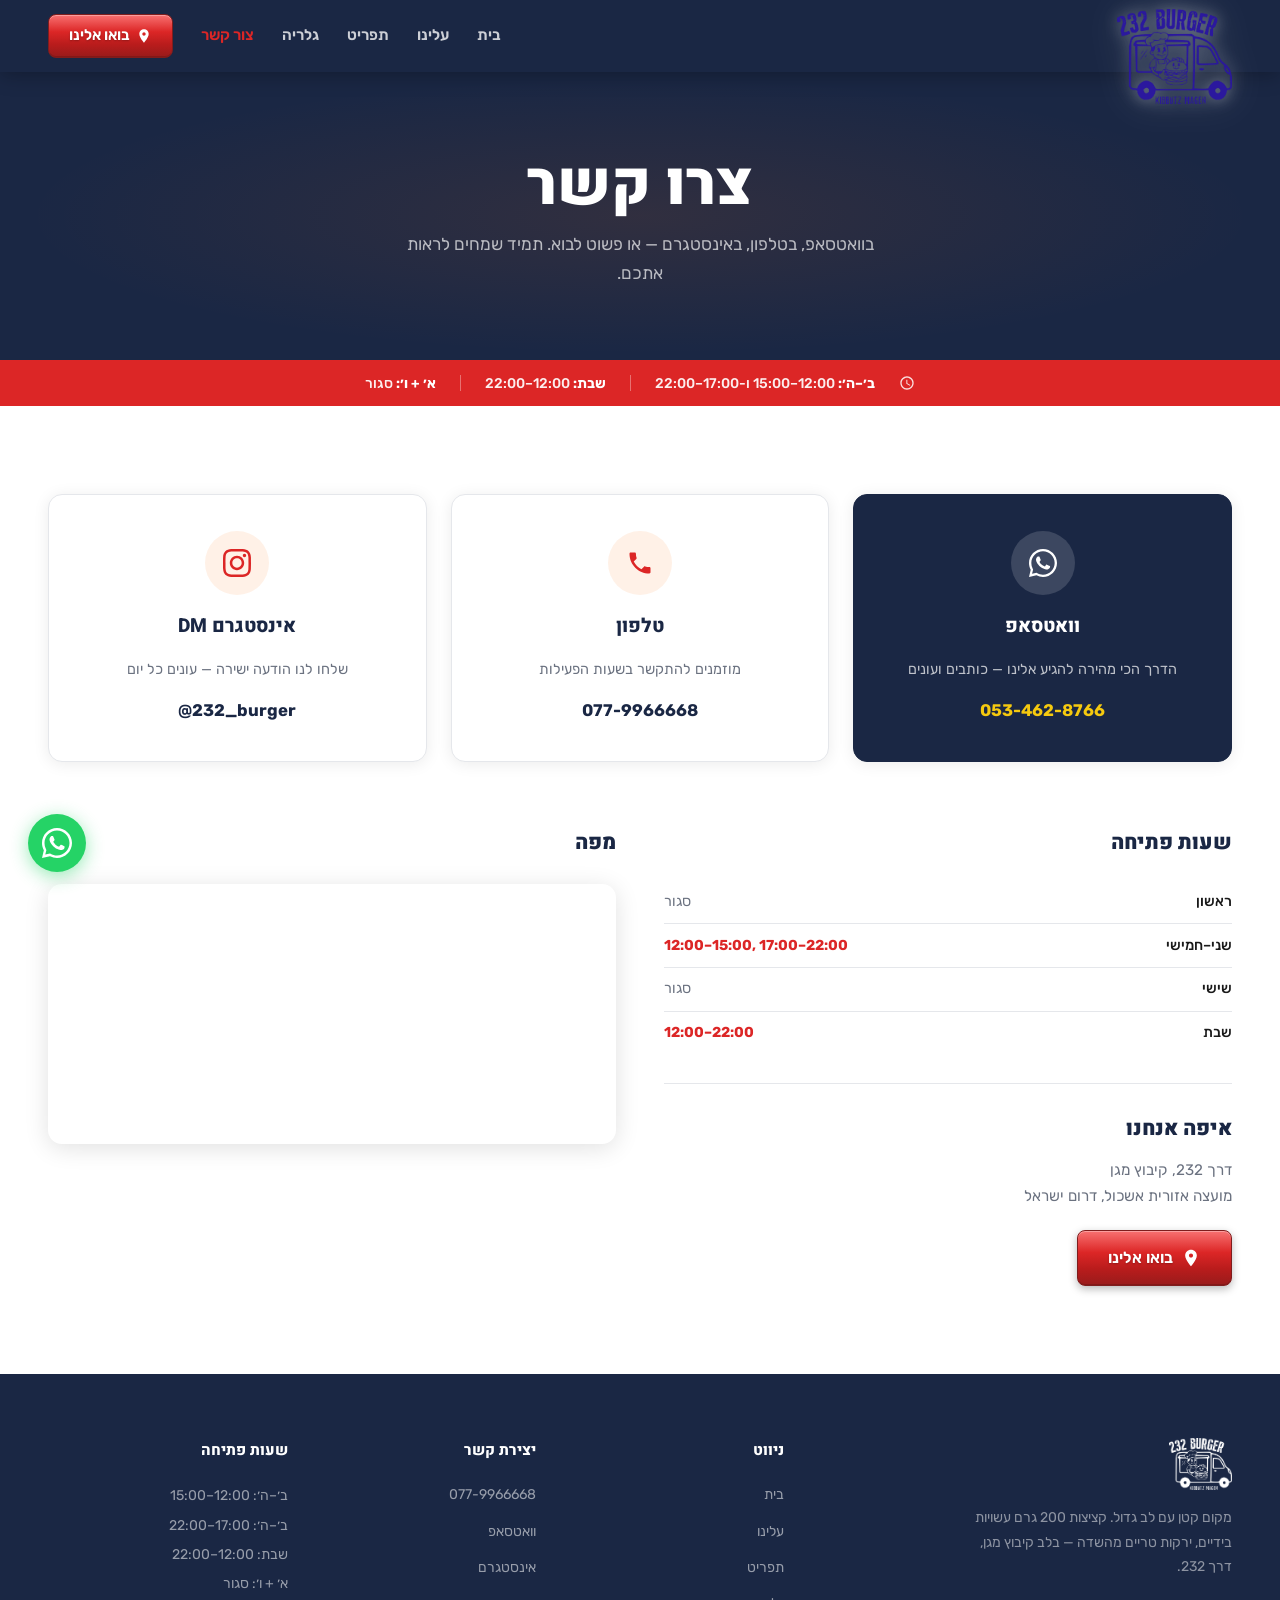
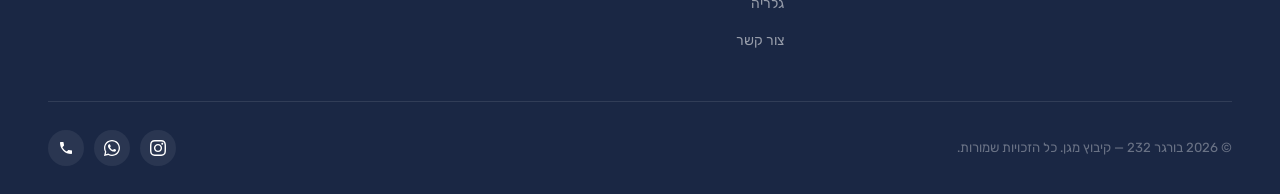
<file: contact.html>
<!DOCTYPE html>
<html lang="he" dir="rtl">
<head>
  <meta charset="UTF-8">
  <meta name="viewport" content="width=device-width, initial-scale=1.0">
  <title>צור קשר | בורגר 232 קיבוץ מגן</title>
  <meta name="description" content="צרו קשר עם בורגר 232 בקיבוץ מגן. פנו בוואטסאפ, טלפון או אינסטגרם. שעות פתיחה: ב׳–ה׳ 12:00–22:00, שבת 12:00–22:00. מפה וניווט לקיבוץ מגן, דרום ישראל.">
  <link rel="canonical" href="https://burger232.co.il/contact.html">
  <meta property="og:type" content="website">
  <meta property="og:title" content="צור קשר | בורגר 232 קיבוץ מגן">
  <meta property="og:description" content="צרו קשר עם בורגר 232 — וואטסאפ, טלפון, אינסטגרם. שעות פתיחה ומפה לקיבוץ מגן.">
  <meta property="og:image" content="https://burger232.co.il/assets/og-image.jpg">
  <meta property="og:url" content="https://burger232.co.il/contact.html">
  <meta property="og:locale" content="he_IL">
  <meta property="og:site_name" content="בורגר 232">
  <meta name="twitter:card" content="summary_large_image">
  <meta name="twitter:title" content="צור קשר | בורגר 232 קיבוץ מגן">
  <meta name="twitter:description" content="וואטסאפ, טלפון, אינסטגרם. שעות פתיחה ומפה לקיבוץ מגן.">
  <meta name="twitter:image" content="https://burger232.co.il/assets/og-image.jpg">
  <link rel="icon" href="assets/favicon.ico">
  <link rel="stylesheet" href="style.css">
  <style>
    .contact-cards {
      display: grid;
      grid-template-columns: repeat(3, 1fr);
      gap: 1.5rem;
      margin-bottom: 4rem;
    }
    .contact-card {
      border-radius: var(--radius);
      padding: 2.25rem 1.75rem;
      text-align: center;
      border: 1px solid var(--color-border);
      background: var(--color-bg);
      box-shadow: var(--shadow);
      display: flex;
      flex-direction: column;
      align-items: center;
      gap: 1rem;
      transition: transform var(--transition), box-shadow var(--transition);
      text-decoration: none;
      color: var(--color-text);
    }
    .contact-card:hover {
      transform: translateY(-5px);
      box-shadow: var(--shadow-lg);
    }
    .contact-card.primary {
      background: var(--color-primary);
      border-color: var(--color-primary);
      color: #fff;
    }
    .contact-card-icon {
      width: 64px;
      height: 64px;
      border-radius: 50%;
      display: flex;
      align-items: center;
      justify-content: center;
    }
    .contact-card.primary .contact-card-icon { background: rgba(255,255,255,0.15); }
    .contact-card:not(.primary) .contact-card-icon { background: rgba(249,115,22,0.10); }
    .contact-card-icon svg { width: 28px; height: 28px; }
    .contact-card.primary .contact-card-icon svg { fill: #fff; }
    .contact-card:not(.primary) .contact-card-icon svg { fill: var(--color-accent-1); }
    .contact-card h3 {
      font-family: var(--font-display);
      font-weight: 800;
      font-size: 1.2rem;
    }
    .contact-card.primary h3 { color: #fff; }
    .contact-card:not(.primary) h3 { color: var(--color-primary); }
    .contact-card p {
      font-size: 0.9rem;
      line-height: 1.55;
    }
    .contact-card.primary p { color: rgba(255,255,255,0.72); }
    .contact-card:not(.primary) p { color: var(--color-text-muted); }
    .contact-card-value {
      font-weight: 700;
      font-size: 1.05rem;
      direction: ltr;
      unicode-bidi: isolate;
    }
    .contact-card.primary .contact-card-value { color: var(--color-accent-2); }
    .contact-card:not(.primary) .contact-card-value { color: var(--color-primary); }
    .contact-two-col {
      display: grid;
      grid-template-columns: 1fr 1fr;
      gap: 3rem;
      align-items: start;
    }
    .hours-table { width: 100%; }
    .hours-table h3 {
      font-family: var(--font-display);
      font-weight: 900;
      font-size: 1.3rem;
      color: var(--color-primary);
      margin-bottom: 1.25rem;
    }
    .hours-row {
      display: flex;
      justify-content: space-between;
      align-items: center;
      padding: 0.6rem 0;
      border-bottom: 1px solid var(--color-border);
      font-size: 0.9rem;
    }
    .hours-row:last-child { border-bottom: none; }
    .hours-day { font-weight: 500; color: var(--color-text); }
    .hours-time { font-weight: 700; color: var(--color-accent-1); direction: ltr; unicode-bidi: isolate; }
    .hours-closed { color: var(--color-text-muted); }
    .address-block {
      margin-top: 1.75rem;
      padding-top: 1.75rem;
      border-top: 1px solid var(--color-border);
    }
    .address-block h3 {
      font-family: var(--font-display);
      font-weight: 900;
      font-size: 1.3rem;
      color: var(--color-primary);
      margin-bottom: 0.75rem;
    }
    .address-block p {
      font-size: 0.95rem;
      color: var(--color-text-muted);
      line-height: 1.7;
      margin-bottom: 1.25rem;
    }
    .map-col {}
    .map-col h3 {
      font-family: var(--font-display);
      font-weight: 900;
      font-size: 1.3rem;
      color: var(--color-primary);
      margin-bottom: 1.25rem;
    }
    @media (max-width: 767px) {
      .contact-cards { grid-template-columns: 1fr; }
      .contact-two-col { grid-template-columns: 1fr; }
    }
    @media (min-width: 768px) and (max-width: 1024px) {
      .contact-cards { grid-template-columns: 1fr; gap: 1rem; }
      .contact-two-col { grid-template-columns: 1fr; }
    }
  </style>
</head>
<body>

  <header class="site-header">
    <a href="index.html" class="header-logo">
      <img src="assets/logo.png" alt="בורגר 232 לוגו">
    </a>
    <nav class="site-nav" aria-label="ניווט ראשי">
      <a href="index.html">בית</a>
      <a href="about.html">עלינו</a>
      <a href="services.html">תפריט</a>
      <a href="portfolio.html">גלריה</a>
      <a href="contact.html" class="active">צור קשר</a>
      <a href="https://maps.google.com/?cid=9862376142405320555" class="nav-cta" target="_blank" rel="noopener"><svg width="16" height="16" viewBox="0 0 24 24" fill="currentColor" aria-hidden="true"><path d="M12 2C8.13 2 5 5.13 5 9c0 5.25 7 13 7 13s7-7.75 7-13c0-3.87-3.13-7-7-7zm0 9.5c-1.38 0-2.5-1.12-2.5-2.5s1.12-2.5 2.5-2.5 2.5 1.12 2.5 2.5-1.12 2.5-2.5 2.5z"/></svg> בואו אלינו</a>
    </nav>
    <button class="hamburger" aria-label="פתח תפריט" aria-expanded="false">
      <span></span><span></span><span></span>
    </button>
  </header>

  <nav class="mobile-nav" aria-label="ניווט נייד">
    <a href="index.html">בית</a>
    <a href="about.html">עלינו</a>
    <a href="services.html">תפריט</a>
    <a href="portfolio.html">גלריה</a>
    <a href="contact.html">צור קשר</a>
    <a href="https://maps.google.com/?cid=9862376142405320555" class="nav-cta" target="_blank" rel="noopener">בואו אלינו</a>
  </nav>

  <main>

    <section class="page-hero">
      <div class="page-hero-content">
        <h1>צרו קשר</h1>
        <p>בוואטסאפ, בטלפון, באינסטגרם — או פשוט לבוא. תמיד שמחים לראות אתכם.</p>
      </div>
    </section>

    <div class="hours-strip" role="complementary" aria-label="שעות פתיחה">
      <svg width="16" height="16" viewBox="0 0 24 24" fill="rgba(255,255,255,0.85)" aria-hidden="true"><path d="M12 2C6.48 2 2 6.48 2 12s4.48 10 10 10 10-4.48 10-10S17.52 2 12 2zm0 18c-4.41 0-8-3.59-8-8s3.59-8 8-8 8 3.59 8 8-3.59 8-8 8zm.5-13H11v6l5.25 3.15.75-1.23-4.5-2.67V7z"/></svg>
      <p><strong>ב׳–ה׳:</strong> 12:00–15:00 ו-17:00–22:00</p>
      <div class="hours-divider" aria-hidden="true"></div>
      <p><strong>שבת:</strong> 12:00–22:00</p>
      <div class="hours-divider" aria-hidden="true"></div>
      <p><strong>א׳ + ו׳:</strong> סגור</p>
    </div>

    <section class="section">
      <div class="container">

        <div class="contact-cards">

          <a href="https://wa.me/972534628766" class="contact-card primary" target="_blank" rel="noopener">
            <div class="contact-card-icon">
              <svg viewBox="0 0 24 24" aria-hidden="true"><path d="M17.472 14.382c-.297-.149-1.758-.867-2.03-.967-.273-.099-.471-.148-.67.15-.197.297-.767.966-.94 1.164-.173.199-.347.223-.644.075-.297-.15-1.255-.463-2.39-1.475-.883-.788-1.48-1.761-1.653-2.059-.173-.297-.018-.458.13-.606.134-.133.298-.347.446-.52.149-.174.198-.298.298-.497.099-.198.05-.371-.025-.52-.075-.149-.669-1.612-.916-2.207-.242-.579-.487-.5-.669-.51-.173-.008-.371-.01-.57-.01-.198 0-.52.074-.792.372-.272.297-1.04 1.016-1.04 2.479 0 1.462 1.065 2.875 1.213 3.074.149.198 2.096 3.2 5.077 4.487.709.306 1.262.489 1.694.625.712.227 1.36.195 1.871.118.571-.085 1.758-.719 2.006-1.413.248-.694.248-1.289.173-1.413-.074-.124-.272-.198-.57-.347z"/><path d="M12 0C5.373 0 0 5.373 0 12c0 2.091.535 4.06 1.472 5.778L0 24l6.396-1.448A11.94 11.94 0 0012 24c6.627 0 12-5.373 12-12S18.627 0 12 0zm0 22c-1.89 0-3.661-.513-5.185-1.407l-.371-.221-3.795.86.876-3.698-.243-.38A9.937 9.937 0 012 12C2 6.477 6.477 2 12 2s10 4.477 10 10-4.477 10-10 10z"/></svg>
            </div>
            <h3>וואטסאפ</h3>
            <p>הדרך הכי מהירה להגיע אלינו — כותבים ועונים</p>
            <span class="contact-card-value">053-462-8766</span>
          </a>

          <a href="tel:0779966668" class="contact-card">
            <div class="contact-card-icon">
              <svg viewBox="0 0 24 24" aria-hidden="true"><path d="M6.62 10.79c1.44 2.83 3.76 5.14 6.59 6.59l2.2-2.2c.27-.27.67-.36 1.02-.24 1.12.37 2.33.57 3.57.57.55 0 1 .45 1 1V20c0 .55-.45 1-1 1-9.39 0-17-7.61-17-17 0-.55.45-1 1-1h3.5c.55 0 1 .45 1 1 0 1.25.2 2.45.57 3.57.11.35.03.74-.25 1.02l-2.2 2.2z"/></svg>
            </div>
            <h3>טלפון</h3>
            <p>מוזמנים להתקשר בשעות הפעילות</p>
            <span class="contact-card-value">077-9966668</span>
          </a>

          <a href="https://www.instagram.com/232_burger/" class="contact-card" target="_blank" rel="noopener">
            <div class="contact-card-icon">
              <svg viewBox="0 0 24 24" aria-hidden="true"><path d="M12 2.163c3.204 0 3.584.012 4.85.07 3.252.148 4.771 1.691 4.919 4.919.058 1.265.069 1.645.069 4.849 0 3.205-.012 3.584-.069 4.849-.149 3.225-1.664 4.771-4.919 4.919-1.266.058-1.644.07-4.85.07-3.204 0-3.584-.012-4.849-.07-3.26-.149-4.771-1.699-4.919-4.92-.058-1.265-.07-1.644-.07-4.849 0-3.204.013-3.583.07-4.849.149-3.227 1.664-4.771 4.919-4.919 1.266-.057 1.645-.069 4.849-.069zm0-2.163c-3.259 0-3.667.014-4.947.072-4.358.2-6.78 2.618-6.98 6.98-.059 1.281-.073 1.689-.073 4.948 0 3.259.014 3.668.072 4.948.2 4.358 2.618 6.78 6.98 6.98 1.281.058 1.689.072 4.948.072 3.259 0 3.668-.014 4.948-.072 4.354-.2 6.782-2.618 6.979-6.98.059-1.28.073-1.689.073-4.948 0-3.259-.014-3.667-.072-4.947-.196-4.354-2.617-6.78-6.979-6.98-1.281-.059-1.69-.073-4.949-.073zm0 5.838c-3.403 0-6.162 2.759-6.162 6.162s2.759 6.163 6.162 6.163 6.162-2.759 6.162-6.163c0-3.403-2.759-6.162-6.162-6.162zm0 10.162c-2.209 0-4-1.79-4-4 0-2.209 1.791-4 4-4s4 1.791 4 4c0 2.21-1.791 4-4 4zm6.406-11.845c-.796 0-1.441.645-1.441 1.44s.645 1.44 1.441 1.44c.795 0 1.439-.645 1.439-1.44s-.644-1.44-1.439-1.44z"/></svg>
            </div>
            <h3>אינסטגרם DM</h3>
            <p>שלחו לנו הודעה ישירה — עונים כל יום</p>
            <span class="contact-card-value">@232_burger</span>
          </a>

        </div>

        <div class="contact-two-col">

          <div>
            <div class="hours-table">
              <h3>שעות פתיחה</h3>
              <div class="hours-row">
                <span class="hours-day">ראשון</span>
                <span class="hours-closed">סגור</span>
              </div>
              <div class="hours-row">
                <span class="hours-day">שני–חמישי</span>
                <span class="hours-time">12:00–15:00, 17:00–22:00</span>
              </div>
              <div class="hours-row">
                <span class="hours-day">שישי</span>
                <span class="hours-closed">סגור</span>
              </div>
              <div class="hours-row">
                <span class="hours-day">שבת</span>
                <span class="hours-time">12:00–22:00</span>
              </div>
            </div>

            <div class="address-block">
              <h3>איפה אנחנו</h3>
              <p>דרך 232, קיבוץ מגן<br>מועצה אזורית אשכול, דרום ישראל</p>
              <a href="https://maps.google.com/?cid=9862376142405320555" class="btn btn-primary" target="_blank" rel="noopener">
                <svg width="20" height="20" viewBox="0 0 24 24" fill="currentColor" aria-hidden="true"><path d="M12 2C8.13 2 5 5.13 5 9c0 5.25 7 13 7 13s7-7.75 7-13c0-3.87-3.13-7-7-7zm0 9.5c-1.38 0-2.5-1.12-2.5-2.5s1.12-2.5 2.5-2.5 2.5 1.12 2.5 2.5-1.12 2.5-2.5 2.5z"/></svg>
                בואו אלינו
              </a>
            </div>
          </div>

          <div class="map-col">
            <h3>מפה</h3>
            <div class="map-wrap">
              <iframe
                src="https://www.google.com/maps/embed?pb=!1m18!1m12!1m3!1d3385.455!2d34.42637!3d31.30116!2m3!1f0!2f0!3f0!3m2!1i1024!2i768!4f13.1!3m3!1m2!1s0x14fd89512a3a0ca9%3A0x88de32d9315b3f6b!2sBurger%20232!5e0!3m2!1siw!2sil!4v1680000000000!5m2!1siw!2sil"
                title="מפת מיקום בורגר 232, קיבוץ מגן"
                loading="lazy"
                allowfullscreen
                referrerpolicy="no-referrer-when-downgrade">
              </iframe>
            </div>
          </div>

        </div>

      </div>
    </section>

  </main>

  <footer class="site-footer">
    <div class="footer-grid">
      <div class="footer-brand">
        <img src="assets/logo.png" alt="בורגר 232" class="footer-brand-logo">
        <p>מקום קטן עם לב גדול. קציצות 200 גרם עשויות בידיים, ירקות טריים מהשדה — בלב קיבוץ מגן, דרך 232.</p>
      </div>
      <div class="footer-col">
        <h4>ניווט</h4>
        <ul>
          <li><a href="index.html">בית</a></li>
          <li><a href="about.html">עלינו</a></li>
          <li><a href="services.html">תפריט</a></li>
          <li><a href="portfolio.html">גלריה</a></li>
          <li><a href="contact.html">צור קשר</a></li>
        </ul>
      </div>
      <div class="footer-col">
        <h4>יצירת קשר</h4>
        <ul>
          <li><a href="tel:0779966668">077-9966668</a></li>
          <li><a href="https://wa.me/972534628766" target="_blank" rel="noopener">וואטסאפ</a></li>
          <li><a href="https://www.instagram.com/232_burger/" target="_blank" rel="noopener">אינסטגרם</a></li>
        </ul>
      </div>
      <div class="footer-col">
        <h4>שעות פתיחה</h4>
        <div class="footer-hours">
          <div>ב׳–ה׳: 12:00–15:00</div>
          <div>ב׳–ה׳: 17:00–22:00</div>
          <div>שבת: 12:00–22:00</div>
          <div>א׳ + ו׳: סגור</div>
        </div>
      </div>
    </div>
    <div class="footer-bottom">
      <p class="footer-copy">© <span id="year"></span> בורגר 232 — קיבוץ מגן. כל הזכויות שמורות.</p>
      <div class="footer-social">
        <a href="https://www.instagram.com/232_burger/" target="_blank" rel="noopener" aria-label="אינסטגרם">
          <svg viewBox="0 0 24 24" aria-hidden="true"><path d="M12 2.163c3.204 0 3.584.012 4.85.07 3.252.148 4.771 1.691 4.919 4.919.058 1.265.069 1.645.069 4.849 0 3.205-.012 3.584-.069 4.849-.149 3.225-1.664 4.771-4.919 4.919-1.266.058-1.644.07-4.85.07-3.204 0-3.584-.012-4.849-.07-3.26-.149-4.771-1.699-4.919-4.92-.058-1.265-.07-1.644-.07-4.849 0-3.204.013-3.583.07-4.849.149-3.227 1.664-4.771 4.919-4.919 1.266-.057 1.645-.069 4.849-.069zm0-2.163c-3.259 0-3.667.014-4.947.072-4.358.2-6.78 2.618-6.98 6.98-.059 1.281-.073 1.689-.073 4.948 0 3.259.014 3.668.072 4.948.2 4.358 2.618 6.78 6.98 6.98 1.281.058 1.689.072 4.948.072 3.259 0 3.668-.014 4.948-.072 4.354-.2 6.782-2.618 6.979-6.98.059-1.28.073-1.689.073-4.948 0-3.259-.014-3.667-.072-4.947-.196-4.354-2.617-6.78-6.979-6.98-1.281-.059-1.69-.073-4.949-.073zm0 5.838c-3.403 0-6.162 2.759-6.162 6.162s2.759 6.163 6.162 6.163 6.162-2.759 6.162-6.163c0-3.403-2.759-6.162-6.162-6.162zm0 10.162c-2.209 0-4-1.79-4-4 0-2.209 1.791-4 4-4s4 1.791 4 4c0 2.21-1.791 4-4 4zm6.406-11.845c-.796 0-1.441.645-1.441 1.44s.645 1.44 1.441 1.44c.795 0 1.439-.645 1.439-1.44s-.644-1.44-1.439-1.44z"/></svg>
        </a>
        <a href="https://wa.me/972534628766" target="_blank" rel="noopener" aria-label="וואטסאפ">
          <svg viewBox="0 0 24 24" aria-hidden="true"><path d="M17.472 14.382c-.297-.149-1.758-.867-2.03-.967-.273-.099-.471-.148-.67.15-.197.297-.767.966-.94 1.164-.173.199-.347.223-.644.075-.297-.15-1.255-.463-2.39-1.475-.883-.788-1.48-1.761-1.653-2.059-.173-.297-.018-.458.13-.606.134-.133.298-.347.446-.52.149-.174.198-.298.298-.497.099-.198.05-.371-.025-.52-.075-.149-.669-1.612-.916-2.207-.242-.579-.487-.5-.669-.51-.173-.008-.371-.01-.57-.01-.198 0-.52.074-.792.372-.272.297-1.04 1.016-1.04 2.479 0 1.462 1.065 2.875 1.213 3.074.149.198 2.096 3.2 5.077 4.487.709.306 1.262.489 1.694.625.712.227 1.36.195 1.871.118.571-.085 1.758-.719 2.006-1.413.248-.694.248-1.289.173-1.413-.074-.124-.272-.198-.57-.347z"/><path d="M12 0C5.373 0 0 5.373 0 12c0 2.091.535 4.06 1.472 5.778L0 24l6.396-1.448A11.94 11.94 0 0012 24c6.627 0 12-5.373 12-12S18.627 0 12 0zm0 22c-1.89 0-3.661-.513-5.185-1.407l-.371-.221-3.795.86.876-3.698-.243-.38A9.937 9.937 0 012 12C2 6.477 6.477 2 12 2s10 4.477 10 10-4.477 10-10 10z"/></svg>
        </a>
        <a href="tel:0779966668" aria-label="התקשר">
          <svg viewBox="0 0 24 24" aria-hidden="true"><path d="M6.62 10.79c1.44 2.83 3.76 5.14 6.59 6.59l2.2-2.2c.27-.27.67-.36 1.02-.24 1.12.37 2.33.57 3.57.57.55 0 1 .45 1 1V20c0 .55-.45 1-1 1-9.39 0-17-7.61-17-17 0-.55.45-1 1-1h3.5c.55 0 1 .45 1 1 0 1.25.2 2.45.57 3.57.11.35.03.74-.25 1.02l-2.2 2.2z"/></svg>
        </a>
      </div>
    </div>
  </footer>

  <a href="https://wa.me/972534628766" class="wa-float" target="_blank" rel="noopener" aria-label="שלח הודעה בוואטסאפ">
    <svg viewBox="0 0 24 24" aria-hidden="true"><path d="M17.472 14.382c-.297-.149-1.758-.867-2.03-.967-.273-.099-.471-.148-.67.15-.197.297-.767.966-.94 1.164-.173.199-.347.223-.644.075-.297-.15-1.255-.463-2.39-1.475-.883-.788-1.48-1.761-1.653-2.059-.173-.297-.018-.458.13-.606.134-.133.298-.347.446-.52.149-.174.198-.298.298-.497.099-.198.05-.371-.025-.52-.075-.149-.669-1.612-.916-2.207-.242-.579-.487-.5-.669-.51-.173-.008-.371-.01-.57-.01-.198 0-.52.074-.792.372-.272.297-1.04 1.016-1.04 2.479 0 1.462 1.065 2.875 1.213 3.074.149.198 2.096 3.2 5.077 4.487.709.306 1.262.489 1.694.625.712.227 1.36.195 1.871.118.571-.085 1.758-.719 2.006-1.413.248-.694.248-1.289.173-1.413-.074-.124-.272-.198-.57-.347z"/><path d="M12 0C5.373 0 0 5.373 0 12c0 2.091.535 4.06 1.472 5.778L0 24l6.396-1.448A11.94 11.94 0 0012 24c6.627 0 12-5.373 12-12S18.627 0 12 0zm0 22c-1.89 0-3.661-.513-5.185-1.407l-.371-.221-3.795.86.876-3.698-.243-.38A9.937 9.937 0 012 12C2 6.477 6.477 2 12 2s10 4.477 10 10-4.477 10-10 10z"/></svg>
  </a>

  <script>document.getElementById('year').textContent = new Date().getFullYear();</script>
  <script src="script.js"></script>
</body>
</html>
</file>
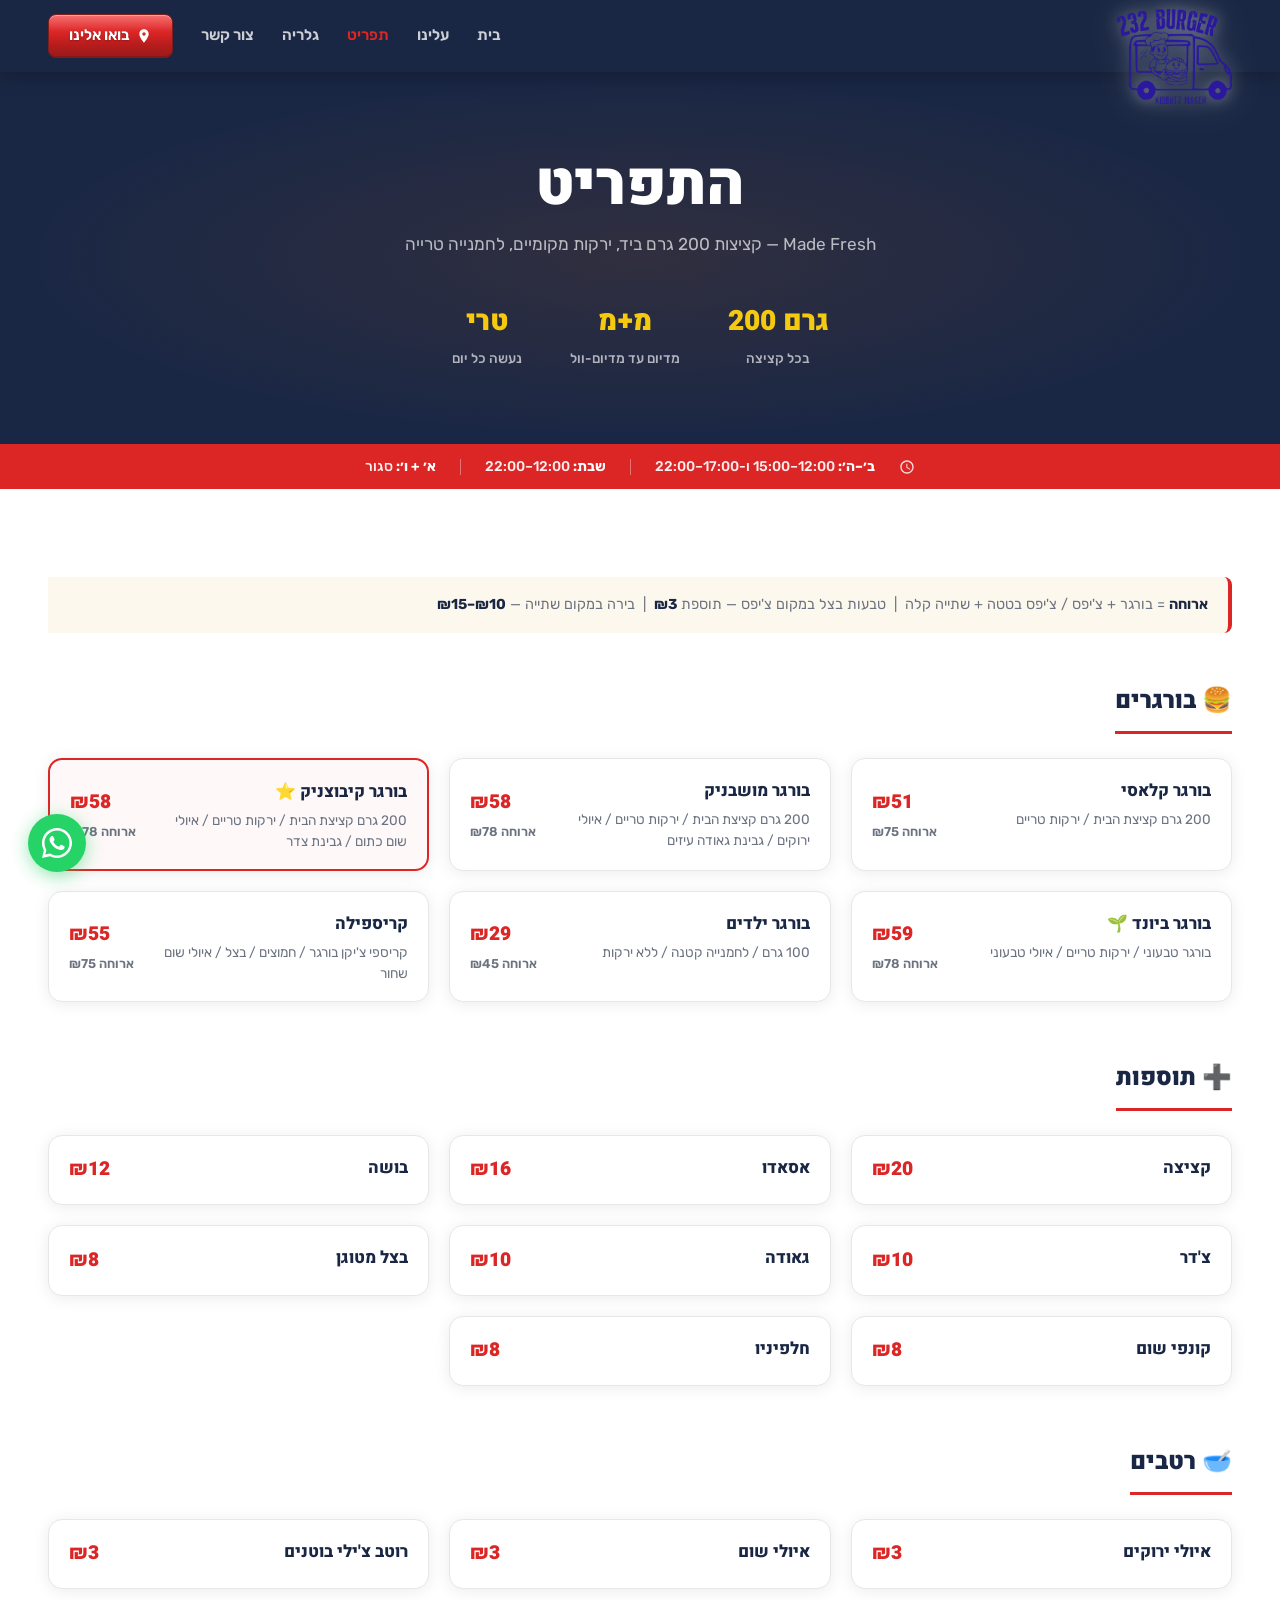
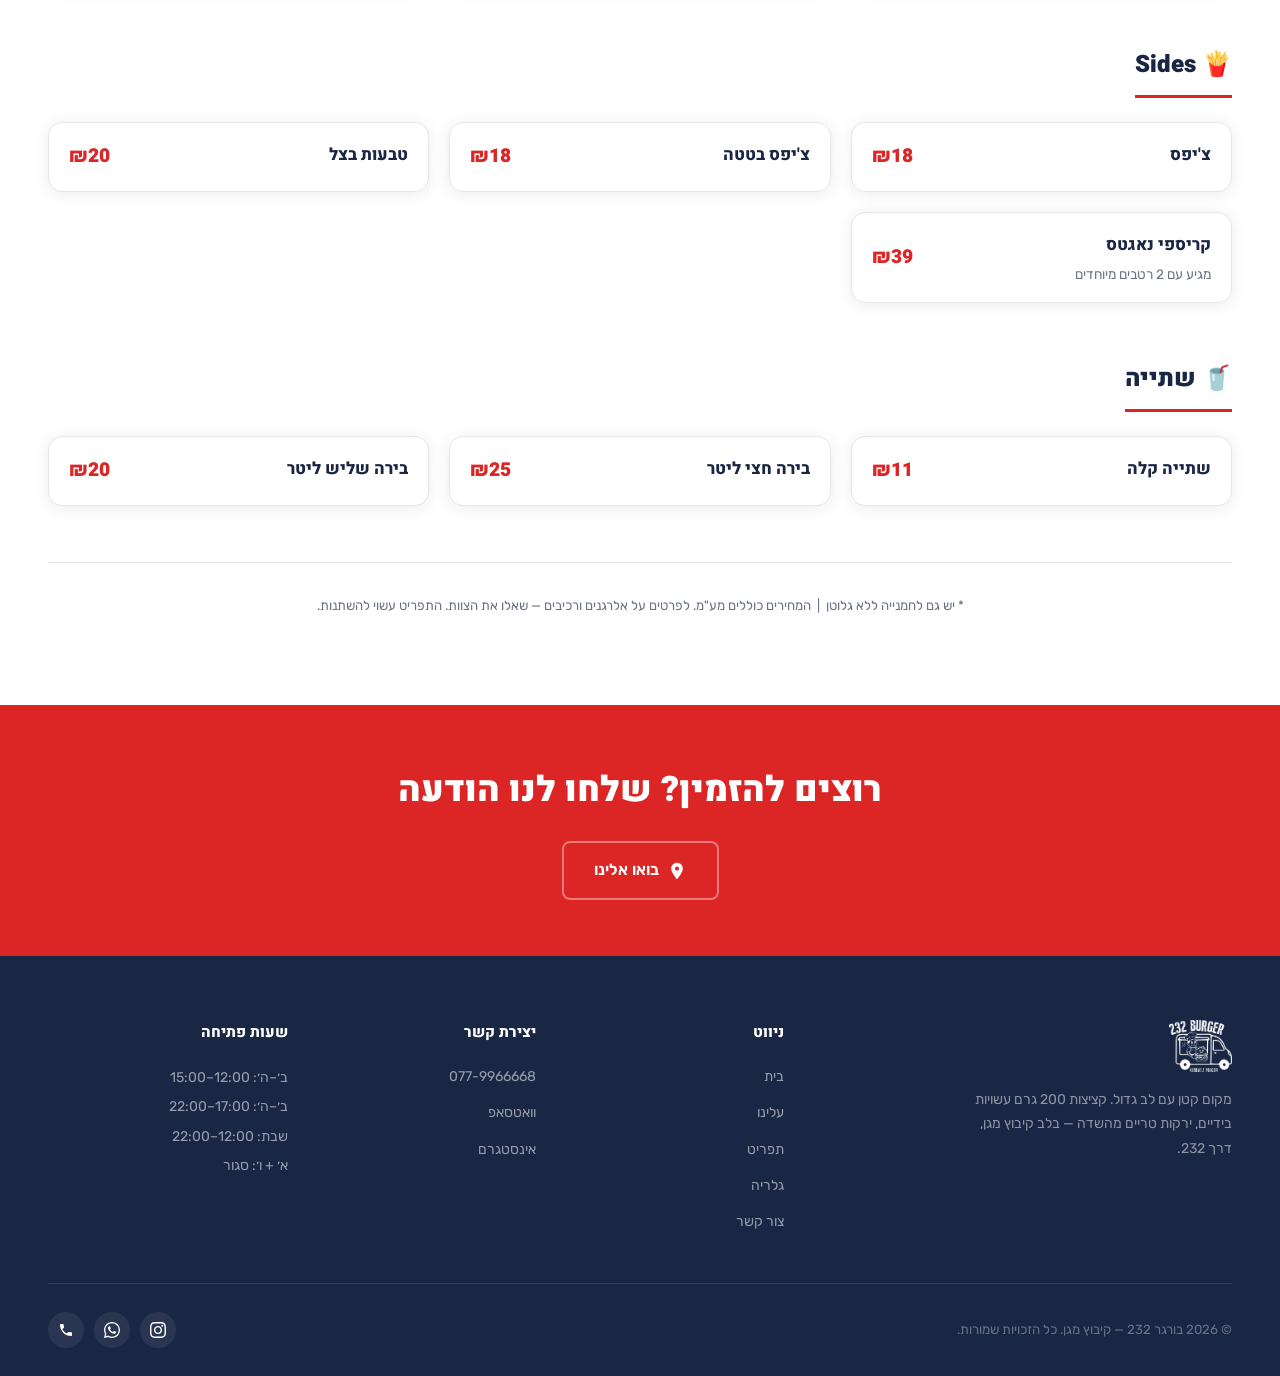
<file: services.html>
<!DOCTYPE html>
<html lang="he" dir="rtl">
<head>
  <meta charset="UTF-8">
  <meta name="viewport" content="width=device-width, initial-scale=1.0">
  <title>תפריט | בורגר 232 — בורגרים, תוספות ושתייה</title>
  <meta name="description" content="תפריט בורגר 232 בקיבוץ מגן — קציצות 200 גרם עשויות בידיים, ירקות טריים. ארוחה = בורגר + צ'יפס + שתייה. מחירים מלאים.">
  <link rel="canonical" href="https://burger232.co.il/services.html">
  <meta property="og:type" content="website">
  <meta property="og:title" content="תפריט | בורגר 232 — בורגרים, תוספות ושתייה">
  <meta property="og:description" content="תפריט בורגר 232 בקיבוץ מגן. קציצות 200 גרם טריות, ירקות מקומיים. ארוחה = בורגר + צ'יפס + שתייה.">
  <meta property="og:image" content="https://burger232.co.il/assets/og-image.jpg">
  <meta property="og:url" content="https://burger232.co.il/services.html">
  <meta property="og:locale" content="he_IL">
  <meta property="og:site_name" content="בורגר 232">
  <meta name="twitter:card" content="summary_large_image">
  <meta name="twitter:title" content="תפריט | בורגר 232">
  <meta name="twitter:description" content="קציצות 200 גרם עשויות בידיים. ארוחה = בורגר + צ'יפס + שתייה. קיבוץ מגן.">
  <meta name="twitter:image" content="https://burger232.co.il/assets/og-image.jpg">
  <link rel="icon" href="assets/favicon.ico">
  <link rel="stylesheet" href="style.css">
  <style>
    .menu-hero-stats {
      display: flex;
      justify-content: center;
      gap: 3rem;
      margin-top: 2.5rem;
      flex-wrap: wrap;
    }
    .menu-hero-stat { text-align: center; }
    .menu-hero-stat strong {
      display: block;
      font-family: var(--font-display);
      font-weight: 900;
      font-size: 1.75rem;
      color: var(--color-accent-2);
      direction: ltr;
      unicode-bidi: isolate;
    }
    .menu-hero-stat span {
      font-size: 0.85rem;
      color: rgba(255,255,255,0.65);
      font-weight: 500;
    }
    .allergen-note {
      margin-top: 3.5rem;
      padding-top: 2rem;
      border-top: 1px solid var(--color-border);
      font-size: 0.825rem;
      color: var(--color-text-muted);
      text-align: center;
    }
    .menu-signature {
      border: 2px solid var(--color-accent-1);
      background: rgba(220,38,38,0.03);
    }
    .menu-signature .menu-item-name::after {
      content: ' ⭐';
    }
    @media (max-width: 767px) {
      .menu-hero-stats { gap: 1.5rem; }
      .menu-hero-stat strong { font-size: 1.4rem; }
    }
  </style>
</head>
<body>

  <header class="site-header">
    <a href="index.html" class="header-logo">
      <img src="assets/logo.png" alt="בורגר 232 לוגו">
    </a>
    <nav class="site-nav" aria-label="ניווט ראשי">
      <a href="index.html">בית</a>
      <a href="about.html">עלינו</a>
      <a href="services.html" class="active">תפריט</a>
      <a href="portfolio.html">גלריה</a>
      <a href="contact.html">צור קשר</a>
      <a href="https://maps.google.com/?cid=9862376142405320555" class="nav-cta" target="_blank" rel="noopener"><svg width="16" height="16" viewBox="0 0 24 24" fill="currentColor" aria-hidden="true"><path d="M12 2C8.13 2 5 5.13 5 9c0 5.25 7 13 7 13s7-7.75 7-13c0-3.87-3.13-7-7-7zm0 9.5c-1.38 0-2.5-1.12-2.5-2.5s1.12-2.5 2.5-2.5 2.5 1.12 2.5 2.5-1.12 2.5-2.5 2.5z"/></svg> בואו אלינו</a>
    </nav>
    <button class="hamburger" aria-label="פתח תפריט" aria-expanded="false">
      <span></span><span></span><span></span>
    </button>
  </header>

  <nav class="mobile-nav" aria-label="ניווט נייד">
    <a href="index.html">בית</a>
    <a href="about.html">עלינו</a>
    <a href="services.html">תפריט</a>
    <a href="portfolio.html">גלריה</a>
    <a href="contact.html">צור קשר</a>
    <a href="https://maps.google.com/?cid=9862376142405320555" class="nav-cta" target="_blank" rel="noopener">בואו אלינו</a>
  </nav>

  <main>

    <section class="page-hero">
      <div class="page-hero-content">
        <h1>התפריט</h1>
        <p>Made Fresh — קציצות 200 גרם ביד, ירקות מקומיים, לחמנייה טרייה</p>
        <div class="menu-hero-stats">
          <div class="menu-hero-stat">
            <strong>200 גרם</strong>
            <span>בכל קציצה</span>
          </div>
          <div class="menu-hero-stat">
            <strong>מ+מ</strong>
            <span>מדיום עד מדיום-וול</span>
          </div>
          <div class="menu-hero-stat">
            <strong>טרי</strong>
            <span>נעשה כל יום</span>
          </div>
        </div>
      </div>
    </section>

    <div class="hours-strip" role="complementary" aria-label="שעות פתיחה">
      <svg width="16" height="16" viewBox="0 0 24 24" fill="rgba(255,255,255,0.85)" aria-hidden="true"><path d="M12 2C6.48 2 2 6.48 2 12s4.48 10 10 10 10-4.48 10-10S17.52 2 12 2zm0 18c-4.41 0-8-3.59-8-8s3.59-8 8-8 8 3.59 8 8-3.59 8-8 8zm.5-13H11v6l5.25 3.15.75-1.23-4.5-2.67V7z"/></svg>
      <p><strong>ב׳–ה׳:</strong> 12:00–15:00 ו-17:00–22:00</p>
      <div class="hours-divider" aria-hidden="true"></div>
      <p><strong>שבת:</strong> 12:00–22:00</p>
      <div class="hours-divider" aria-hidden="true"></div>
      <p><strong>א׳ + ו׳:</strong> סגור</p>
    </div>

    <section class="section">
      <div class="container">

        <div class="combo-note">
          <strong>ארוחה</strong> = בורגר + צ'יפס / צ'יפס בטטה + שתייה קלה &nbsp;|&nbsp;
          טבעות בצל במקום צ'יפס — תוספת <strong>₪3</strong> &nbsp;|&nbsp;
          בירה במקום שתייה — <strong>₪10–₪15</strong>
        </div>

        <section class="menu-category" aria-labelledby="cat-burgers">
          <h2 class="menu-cat-title" id="cat-burgers">🍔 בורגרים</h2>
          <div class="menu-items-list">

            <div class="menu-item">
              <div>
                <div class="menu-item-name">בורגר קלאסי</div>
                <div class="menu-item-desc">200 גרם קציצת הבית / ירקות טריים</div>
              </div>
              <div class="menu-item-price">
                ₪51
                <span class="price-double">ארוחה ₪75</span>
              </div>
            </div>

            <div class="menu-item">
              <div>
                <div class="menu-item-name">בורגר מושבניק</div>
                <div class="menu-item-desc">200 גרם קציצת הבית / ירקות טריים / איולי ירוקים / גבינת גאודה עיזים</div>
              </div>
              <div class="menu-item-price">
                ₪58
                <span class="price-double">ארוחה ₪78</span>
              </div>
            </div>

            <div class="menu-item menu-signature">
              <div>
                <div class="menu-item-name">בורגר קיבוצניק</div>
                <div class="menu-item-desc">200 גרם קציצת הבית / ירקות טריים / איולי שום כתום / גבינת צדר</div>
              </div>
              <div class="menu-item-price">
                ₪58
                <span class="price-double">ארוחה ₪78</span>
              </div>
            </div>

            <div class="menu-item">
              <div>
                <div class="menu-item-name">בורגר ביונד 🌱</div>
                <div class="menu-item-desc">בורגר טבעוני / ירקות טריים / איולי טבעוני</div>
              </div>
              <div class="menu-item-price">
                ₪59
                <span class="price-double">ארוחה ₪78</span>
              </div>
            </div>

            <div class="menu-item">
              <div>
                <div class="menu-item-name">בורגר ילדים</div>
                <div class="menu-item-desc">100 גרם / לחמנייה קטנה / ללא ירקות</div>
              </div>
              <div class="menu-item-price">
                ₪29
                <span class="price-double">ארוחה ₪45</span>
              </div>
            </div>

            <div class="menu-item">
              <div>
                <div class="menu-item-name">קריספילה</div>
                <div class="menu-item-desc">קריספי צ'יקן בורגר / חמוצים / בצל / איולי שום שחור</div>
              </div>
              <div class="menu-item-price">
                ₪55
                <span class="price-double">ארוחה ₪75</span>
              </div>
            </div>

          </div>
        </section>

        <section class="menu-category" aria-labelledby="cat-extras">
          <h2 class="menu-cat-title" id="cat-extras">➕ תוספות</h2>
          <div class="menu-items-list">

            <div class="menu-item">
              <div><div class="menu-item-name">קציצה</div></div>
              <div class="menu-item-price">₪20</div>
            </div>

            <div class="menu-item">
              <div><div class="menu-item-name">אסאדו</div></div>
              <div class="menu-item-price">₪16</div>
            </div>

            <div class="menu-item">
              <div><div class="menu-item-name">בושה</div></div>
              <div class="menu-item-price">₪12</div>
            </div>

            <div class="menu-item">
              <div><div class="menu-item-name">צ'דר</div></div>
              <div class="menu-item-price">₪10</div>
            </div>

            <div class="menu-item">
              <div><div class="menu-item-name">גאודה</div></div>
              <div class="menu-item-price">₪10</div>
            </div>

            <div class="menu-item">
              <div><div class="menu-item-name">בצל מטוגן</div></div>
              <div class="menu-item-price">₪8</div>
            </div>

            <div class="menu-item">
              <div><div class="menu-item-name">קונפי שום</div></div>
              <div class="menu-item-price">₪8</div>
            </div>

            <div class="menu-item">
              <div><div class="menu-item-name">חלפיניו</div></div>
              <div class="menu-item-price">₪8</div>
            </div>

          </div>
        </section>

        <section class="menu-category" aria-labelledby="cat-sauces">
          <h2 class="menu-cat-title" id="cat-sauces">🥣 רטבים</h2>
          <div class="menu-items-list">

            <div class="menu-item">
              <div><div class="menu-item-name">איולי ירוקים</div></div>
              <div class="menu-item-price">₪3</div>
            </div>

            <div class="menu-item">
              <div><div class="menu-item-name">איולי שום</div></div>
              <div class="menu-item-price">₪3</div>
            </div>

            <div class="menu-item">
              <div><div class="menu-item-name">רוטב צ'ילי בוטנים</div></div>
              <div class="menu-item-price">₪3</div>
            </div>

          </div>
        </section>

        <section class="menu-category" aria-labelledby="cat-sides">
          <h2 class="menu-cat-title" id="cat-sides">🍟 Sides</h2>
          <div class="menu-items-list">

            <div class="menu-item">
              <div><div class="menu-item-name">צ'יפס</div></div>
              <div class="menu-item-price">₪18</div>
            </div>

            <div class="menu-item">
              <div><div class="menu-item-name">צ'יפס בטטה</div></div>
              <div class="menu-item-price">₪18</div>
            </div>

            <div class="menu-item">
              <div><div class="menu-item-name">טבעות בצל</div></div>
              <div class="menu-item-price">₪20</div>
            </div>

            <div class="menu-item">
              <div>
                <div class="menu-item-name">קריספי נאגטס</div>
                <div class="menu-item-desc">מגיע עם 2 רטבים מיוחדים</div>
              </div>
              <div class="menu-item-price">₪39</div>
            </div>

          </div>
        </section>

        <section class="menu-category" aria-labelledby="cat-drinks">
          <h2 class="menu-cat-title" id="cat-drinks">🥤 שתייה</h2>
          <div class="menu-items-list">

            <div class="menu-item">
              <div><div class="menu-item-name">שתייה קלה</div></div>
              <div class="menu-item-price">₪11</div>
            </div>

            <div class="menu-item">
              <div><div class="menu-item-name">בירה חצי ליטר</div></div>
              <div class="menu-item-price">₪25</div>
            </div>

            <div class="menu-item">
              <div><div class="menu-item-name">בירה שליש ליטר</div></div>
              <div class="menu-item-price">₪20</div>
            </div>

          </div>
        </section>

        <p class="allergen-note">* יש גם לחמנייה ללא גלוטן &nbsp;|&nbsp; המחירים כוללים מע"מ. לפרטים על אלרגנים ורכיבים — שאלו את הצוות. התפריט עשוי להשתנות.</p>

      </div>
    </section>

    <section class="cta-strip">
      <div class="container">
        <h2>רוצים להזמין? שלחו לנו הודעה</h2>
        <a href="https://maps.google.com/?cid=9862376142405320555" class="btn btn-outline" target="_blank" rel="noopener">
          <svg width="20" height="20" viewBox="0 0 24 24" fill="currentColor" aria-hidden="true"><path d="M12 2C8.13 2 5 5.13 5 9c0 5.25 7 13 7 13s7-7.75 7-13c0-3.87-3.13-7-7-7zm0 9.5c-1.38 0-2.5-1.12-2.5-2.5s1.12-2.5 2.5-2.5 2.5 1.12 2.5 2.5-1.12 2.5-2.5 2.5z"/></svg>
          בואו אלינו
        </a>
      </div>
    </section>

  </main>

  <footer class="site-footer">
    <div class="footer-grid">
      <div class="footer-brand">
        <img src="assets/logo.png" alt="בורגר 232" class="footer-brand-logo">
        <p>מקום קטן עם לב גדול. קציצות 200 גרם עשויות בידיים, ירקות טריים מהשדה — בלב קיבוץ מגן, דרך 232.</p>
      </div>
      <div class="footer-col">
        <h4>ניווט</h4>
        <ul>
          <li><a href="index.html">בית</a></li>
          <li><a href="about.html">עלינו</a></li>
          <li><a href="services.html">תפריט</a></li>
          <li><a href="portfolio.html">גלריה</a></li>
          <li><a href="contact.html">צור קשר</a></li>
        </ul>
      </div>
      <div class="footer-col">
        <h4>יצירת קשר</h4>
        <ul>
          <li><a href="tel:0779966668">077-9966668</a></li>
          <li><a href="https://wa.me/972534628766" target="_blank" rel="noopener">וואטסאפ</a></li>
          <li><a href="https://www.instagram.com/232_burger/" target="_blank" rel="noopener">אינסטגרם</a></li>
        </ul>
      </div>
      <div class="footer-col">
        <h4>שעות פתיחה</h4>
        <div class="footer-hours">
          <div>ב׳–ה׳: 12:00–15:00</div>
          <div>ב׳–ה׳: 17:00–22:00</div>
          <div>שבת: 12:00–22:00</div>
          <div>א׳ + ו׳: סגור</div>
        </div>
      </div>
    </div>
    <div class="footer-bottom">
      <p class="footer-copy">© <span id="year"></span> בורגר 232 — קיבוץ מגן. כל הזכויות שמורות.</p>
      <div class="footer-social">
        <a href="https://www.instagram.com/232_burger/" target="_blank" rel="noopener" aria-label="אינסטגרם">
          <svg viewBox="0 0 24 24" aria-hidden="true"><path d="M12 2.163c3.204 0 3.584.012 4.85.07 3.252.148 4.771 1.691 4.919 4.919.058 1.265.069 1.645.069 4.849 0 3.205-.012 3.584-.069 4.849-.149 3.225-1.664 4.771-4.919 4.919-1.266.058-1.644.07-4.85.07-3.204 0-3.584-.012-4.849-.07-3.26-.149-4.771-1.699-4.919-4.92-.058-1.265-.07-1.644-.07-4.849 0-3.204.013-3.583.07-4.849.149-3.227 1.664-4.771 4.919-4.919 1.266-.057 1.645-.069 4.849-.069zm0-2.163c-3.259 0-3.667.014-4.947.072-4.358.2-6.78 2.618-6.98 6.98-.059 1.281-.073 1.689-.073 4.948 0 3.259.014 3.668.072 4.948.2 4.358 2.618 6.78 6.98 6.98 1.281.058 1.689.072 4.948.072 3.259 0 3.668-.014 4.948-.072 4.354-.2 6.782-2.618 6.979-6.98.059-1.28.073-1.689.073-4.948 0-3.259-.014-3.667-.072-4.947-.196-4.354-2.617-6.78-6.979-6.98-1.281-.059-1.69-.073-4.949-.073zm0 5.838c-3.403 0-6.162 2.759-6.162 6.162s2.759 6.163 6.162 6.163 6.162-2.759 6.162-6.163c0-3.403-2.759-6.162-6.162-6.162zm0 10.162c-2.209 0-4-1.79-4-4 0-2.209 1.791-4 4-4s4 1.791 4 4c0 2.21-1.791 4-4 4zm6.406-11.845c-.796 0-1.441.645-1.441 1.44s.645 1.44 1.441 1.44c.795 0 1.439-.645 1.439-1.44s-.644-1.44-1.439-1.44z"/></svg>
        </a>
        <a href="https://wa.me/972534628766" target="_blank" rel="noopener" aria-label="וואטסאפ">
          <svg viewBox="0 0 24 24" aria-hidden="true"><path d="M17.472 14.382c-.297-.149-1.758-.867-2.03-.967-.273-.099-.471-.148-.67.15-.197.297-.767.966-.94 1.164-.173.199-.347.223-.644.075-.297-.15-1.255-.463-2.39-1.475-.883-.788-1.48-1.761-1.653-2.059-.173-.297-.018-.458.13-.606.134-.133.298-.347.446-.52.149-.174.198-.298.298-.497.099-.198.05-.371-.025-.52-.075-.149-.669-1.612-.916-2.207-.242-.579-.487-.5-.669-.51-.173-.008-.371-.01-.57-.01-.198 0-.52.074-.792.372-.272.297-1.04 1.016-1.04 2.479 0 1.462 1.065 2.875 1.213 3.074.149.198 2.096 3.2 5.077 4.487.709.306 1.262.489 1.694.625.712.227 1.36.195 1.871.118.571-.085 1.758-.719 2.006-1.413.248-.694.248-1.289.173-1.413-.074-.124-.272-.198-.57-.347z"/><path d="M12 0C5.373 0 0 5.373 0 12c0 2.091.535 4.06 1.472 5.778L0 24l6.396-1.448A11.94 11.94 0 0012 24c6.627 0 12-5.373 12-12S18.627 0 12 0zm0 22c-1.89 0-3.661-.513-5.185-1.407l-.371-.221-3.795.86.876-3.698-.243-.38A9.937 9.937 0 012 12C2 6.477 6.477 2 12 2s10 4.477 10 10-4.477 10-10 10z"/></svg>
        </a>
        <a href="tel:0779966668" aria-label="התקשר">
          <svg viewBox="0 0 24 24" aria-hidden="true"><path d="M6.62 10.79c1.44 2.83 3.76 5.14 6.59 6.59l2.2-2.2c.27-.27.67-.36 1.02-.24 1.12.37 2.33.57 3.57.57.55 0 1 .45 1 1V20c0 .55-.45 1-1 1-9.39 0-17-7.61-17-17 0-.55.45-1 1-1h3.5c.55 0 1 .45 1 1 0 1.25.2 2.45.57 3.57.11.35.03.74-.25 1.02l-2.2 2.2z"/></svg>
        </a>
      </div>
    </div>
  </footer>

  <a href="https://wa.me/972534628766" class="wa-float" target="_blank" rel="noopener" aria-label="שלח הודעה בוואטסאפ">
    <svg viewBox="0 0 24 24" aria-hidden="true"><path d="M17.472 14.382c-.297-.149-1.758-.867-2.03-.967-.273-.099-.471-.148-.67.15-.197.297-.767.966-.94 1.164-.173.199-.347.223-.644.075-.297-.15-1.255-.463-2.39-1.475-.883-.788-1.48-1.761-1.653-2.059-.173-.297-.018-.458.13-.606.134-.133.298-.347.446-.52.149-.174.198-.298.298-.497.099-.198.05-.371-.025-.52-.075-.149-.669-1.612-.916-2.207-.242-.579-.487-.5-.669-.51-.173-.008-.371-.01-.57-.01-.198 0-.52.074-.792.372-.272.297-1.04 1.016-1.04 2.479 0 1.462 1.065 2.875 1.213 3.074.149.198 2.096 3.2 5.077 4.487.709.306 1.262.489 1.694.625.712.227 1.36.195 1.871.118.571-.085 1.758-.719 2.006-1.413.248-.694.248-1.289.173-1.413-.074-.124-.272-.198-.57-.347z"/><path d="M12 0C5.373 0 0 5.373 0 12c0 2.091.535 4.06 1.472 5.778L0 24l6.396-1.448A11.94 11.94 0 0012 24c6.627 0 12-5.373 12-12S18.627 0 12 0zm0 22c-1.89 0-3.661-.513-5.185-1.407l-.371-.221-3.795.86.876-3.698-.243-.38A9.937 9.937 0 012 12C2 6.477 6.477 2 12 2s10 4.477 10 10-4.477 10-10 10z"/></svg>
  </a>

  <script>document.getElementById('year').textContent = new Date().getFullYear();</script>
  <script src="script.js"></script>
</body>
</html>
</file>
<file: style.css>
@import url('https://fonts.googleapis.com/css2?family=Heebo:wght@400;600;700;800;900&family=Rubik:wght@400;500;600&display=swap');

:root {
  --color-primary: #1a2744;
  --color-accent-1: #dc2626;
  --color-accent-2: #f5c90f;
  --color-bg: #ffffff;
  --color-text: #1a1a1a;
  --color-text-muted: #6b7280;
  --color-border: #e5e7eb;
  --color-surface: #fdf8ed;
  --color-primary-light: #1e3058;
  --font-display: 'Heebo', sans-serif;
  --font-body: 'Rubik', sans-serif;
  --radius: 14px;
  --radius-sm: 8px;
  --shadow: 0 2px 16px rgba(0,0,0,0.08);
  --shadow-md: 0 4px 24px rgba(0,0,0,0.12);
  --shadow-lg: 0 8px 40px rgba(0,0,0,0.20);
  --transition: 200ms ease;
}

*, *::before, *::after { box-sizing: border-box; margin: 0; padding: 0; }
html { scroll-behavior: smooth; font-size: 16px; }
body {
  font-family: var(--font-body);
  color: var(--color-text);
  background: var(--color-bg);
  direction: rtl;
  line-height: 1.65;
  -webkit-font-smoothing: antialiased;
}
img { max-width: 100%; display: block; }
a { text-decoration: none; color: inherit; }
ul { list-style: none; }
button { cursor: pointer; font-family: var(--font-body); }

/* ── HEADER ── */
.site-header {
  position: sticky;
  top: 0;
  z-index: 100;
  background: var(--color-primary);
  height: 72px;
  padding: 0 3rem;
  display: flex;
  align-items: center;
  justify-content: space-between;
  box-shadow: 0 2px 20px rgba(0,0,0,0.30);
}

.header-logo {
  display: flex;
  align-items: center;
  gap: 0.625rem;
}

.header-logo img {
  height: 95px;
  width: auto;
  margin-top: 40px;
  filter: drop-shadow(0 0 8px rgba(255,255,255,0.45)) drop-shadow(0 0 20px rgba(255,255,255,0.2));
}

.site-nav {
  display: flex;
  align-items: center;
  gap: 1.75rem;
}

.site-nav a {
  font-weight: 600;
  font-size: 0.95rem;
  color: rgba(255,255,255,0.78);
  transition: color var(--transition);
  white-space: nowrap;
}

.site-nav a:hover,
.site-nav a.active { color: var(--color-accent-1); }

.site-nav .nav-cta,
.mobile-nav .nav-cta {
  display: inline-flex;
  align-items: center;
  gap: 0.4rem;
  background: linear-gradient(180deg, #f87171 0%, #dc2626 40%, #b91c1c 70%, #991b1b 100%);
  border: 1px solid #7f1d1d;
  box-shadow: inset 0 1px 0 rgba(255,255,255,0.32), inset 0 -1px 0 rgba(0,0,0,0.15);
  color: #fff !important;
  padding: 0.5rem 1.25rem;
  border-radius: var(--radius-sm);
  transition: background var(--transition), transform var(--transition), box-shadow var(--transition);
  text-shadow: 0 1px 2px rgba(0,0,0,0.25);
}

.site-nav .nav-cta:hover,
.mobile-nav .nav-cta:hover {
  background: linear-gradient(180deg, #fca5a5 0%, #ef4444 40%, #dc2626 70%, #b91c1c 100%);
  transform: translateY(-1px);
}

.mobile-nav .nav-cta {
  border-bottom: none;
  margin-top: 0.5rem;
  justify-content: center;
}

.hamburger {
  display: none;
  flex-direction: column;
  gap: 5px;
  background: none;
  border: none;
  padding: 6px;
}

.hamburger span {
  display: block;
  width: 22px;
  height: 2px;
  background: #fff;
  border-radius: 2px;
  transition: var(--transition);
}

.hamburger.open span:nth-child(1) { transform: translateY(7px) rotate(45deg); }
.hamburger.open span:nth-child(2) { opacity: 0; }
.hamburger.open span:nth-child(3) { transform: translateY(-7px) rotate(-45deg); }

.mobile-nav {
  display: none;
  position: fixed;
  top: 72px;
  right: 0;
  left: 0;
  background: var(--color-primary);
  padding: 1.25rem 2rem 2rem;
  flex-direction: column;
  z-index: 99;
  border-top: 1px solid rgba(255,255,255,0.08);
  box-shadow: 0 8px 24px rgba(0,0,0,0.30);
}

.mobile-nav.open { display: flex; }

.mobile-nav a {
  font-weight: 600;
  font-size: 1.1rem;
  color: rgba(255,255,255,0.85);
  padding: 0.875rem 0;
  border-bottom: 1px solid rgba(255,255,255,0.07);
  transition: color var(--transition);
}

.mobile-nav a:hover { color: var(--color-accent-1); }
.mobile-nav a:last-child { border-bottom: none; }

/* ── BUTTONS ── */
.btn {
  display: inline-flex;
  align-items: center;
  justify-content: center;
  gap: 0.5rem;
  font-weight: 600;
  font-size: 1rem;
  padding: 0.875rem 1.875rem;
  border-radius: var(--radius-sm);
  border: none;
  cursor: pointer;
  transition: background var(--transition), transform var(--transition), box-shadow var(--transition);
  white-space: nowrap;
}

.btn-primary {
  background: linear-gradient(180deg, #f87171 0%, #dc2626 40%, #b91c1c 70%, #991b1b 100%);
  border: 1px solid #7f1d1d;
  box-shadow: inset 0 1px 0 rgba(255,255,255,0.32), inset 0 -1px 0 rgba(0,0,0,0.15), 0 3px 8px rgba(0,0,0,0.28);
  color: #fff;
  text-shadow: 0 1px 2px rgba(0,0,0,0.25);
}

.btn-primary:hover {
  background: linear-gradient(180deg, #fca5a5 0%, #ef4444 40%, #dc2626 70%, #b91c1c 100%);
  transform: translateY(-2px);
  box-shadow: inset 0 1px 0 rgba(255,255,255,0.32), 0 6px 16px rgba(0,0,0,0.28);
}

.btn-outline {
  background: transparent;
  color: #fff;
  border: 2px solid rgba(255,255,255,0.38);
}

.btn-outline:hover {
  border-color: rgba(255,255,255,0.75);
  background: rgba(255,255,255,0.06);
}

.btn-dark {
  background: var(--color-primary);
  color: #fff;
}

.btn-dark:hover {
  background: var(--color-primary-light);
  transform: translateY(-2px);
}

.btn-whatsapp {
  background: #25d366;
  color: #fff;
}
.btn-whatsapp:hover {
  background: #1ebe5d;
  transform: translateY(-2px);
  box-shadow: 0 6px 20px rgba(37,211,102,0.38);
}

/* ── HERO ROAD BG ── */
.hero-road-bg {
  position: absolute;
  inset: 0;
  width: 100%;
  height: 100%;
  pointer-events: none;
  z-index: 0;
}

/* ── HERO ── */
.hero {
  background: var(--color-primary);
  min-height: 92vh;
  display: flex;
  align-items: center;
  overflow: hidden;
  position: relative;
}

.hero::before {
  content: '';
  position: absolute;
  inset: 0;
  background: radial-gradient(ellipse at 70% 50%, rgba(249,115,22,0.13) 0%, transparent 65%);
  pointer-events: none;
}

.hero-inner {
  max-width: 1280px;
  margin: 0 auto;
  padding: 5rem 3rem;
  display: grid;
  grid-template-columns: 1.1fr 0.9fr;
  align-items: center;
  gap: 3rem;
  position: relative;
  z-index: 1;
  width: 100%;
}

.hero-eyebrow {
  display: inline-block;
  font-weight: 600;
  font-size: 0.78rem;
  letter-spacing: 2px;
  text-transform: uppercase;
  color: var(--color-accent-2);
  margin-bottom: 1.25rem;
}

.hero h1 {
  font-family: var(--font-display);
  font-weight: 900;
  font-size: clamp(3rem, 6.5vw, 5.5rem);
  line-height: 1.07;
  color: #fff;
  margin-bottom: 1.5rem;
}

.hero h1 em {
  font-style: normal;
  color: var(--color-accent-1);
}

.hero-desc {
  font-size: 1.05rem;
  color: rgba(255,255,255,0.68);
  line-height: 1.75;
  max-width: 480px;
  margin-bottom: 2.25rem;
}

.hero-actions {
  display: flex;
  gap: 1rem;
  align-items: center;
  flex-wrap: wrap;
}

.hero-image-wrap { position: relative; }

.hero-image-wrap img {
  width: 100%;
  max-width: 540px;
  border-radius: var(--radius);
  object-fit: cover;
  aspect-ratio: 4/3;
  box-shadow: 0 12px 60px rgba(0,0,0,0.45);
  margin-inline-start: auto;
}

.hero-pill {
  position: absolute;
  bottom: -1.25rem;
  left: -1rem;
  background: var(--color-accent-2);
  color: var(--color-primary);
  font-family: var(--font-display);
  font-weight: 900;
  font-size: 0.85rem;
  padding: 0.75rem 1.1rem;
  border-radius: var(--radius-sm);
  line-height: 1.35;
  box-shadow: var(--shadow-md);
  text-align: center;
}

/* ── HOURS STRIP ── */
.hours-strip {
  background: var(--color-accent-1);
  padding: 0.7rem 2rem;
  display: flex;
  justify-content: center;
  align-items: center;
  gap: 1.5rem;
  flex-wrap: wrap;
}

.hours-strip p {
  font-weight: 500;
  font-size: 0.875rem;
  color: rgba(255,255,255,0.92);
}

.hours-strip strong { font-weight: 700; color: #fff; }

.hours-divider {
  width: 1px;
  height: 16px;
  background: rgba(255,255,255,0.35);
  flex-shrink: 0;
}

/* ── SECTIONS ── */
.section { padding: 5.5rem 3rem; }
.section-gray { background: var(--color-surface); }
.section-dark { background: var(--color-primary); }

.container { max-width: 1200px; margin: 0 auto; }

.section-head {
  text-align: center;
  margin-bottom: 3.5rem;
}

.section-tag {
  display: inline-block;
  font-weight: 600;
  font-size: 0.78rem;
  letter-spacing: 2px;
  text-transform: uppercase;
  color: var(--color-accent-1);
  margin-bottom: 0.75rem;
}

.section-dark .section-tag { color: var(--color-accent-2); }

.section-head h2 {
  font-family: var(--font-display);
  font-weight: 900;
  font-size: clamp(1.85rem, 3.5vw, 2.75rem);
  line-height: 1.15;
  color: var(--color-primary);
}

.section-dark .section-head h2 { color: #fff; }

.section-head p {
  margin-top: 0.875rem;
  font-size: 1rem;
  color: var(--color-text-muted);
  max-width: 540px;
  margin-inline: auto;
  line-height: 1.7;
}

.section-dark .section-head p { color: rgba(255,255,255,0.62); }

/* ── MENU CARDS (HOME) ── */
.menu-grid {
  display: grid;
  grid-template-columns: repeat(3, 1fr);
  gap: 1.5rem;
}

.menu-card {
  background: var(--color-bg);
  border-radius: var(--radius);
  overflow: hidden;
  box-shadow: var(--shadow);
  border: 1px solid var(--color-border);
  transition: transform var(--transition), box-shadow var(--transition);
}

.menu-card:hover {
  transform: translateY(-5px);
  box-shadow: var(--shadow-lg);
}

.menu-card img {
  width: 100%;
  aspect-ratio: 4/3;
  object-fit: cover;
}

.menu-card-body { padding: 1.125rem 1.25rem 1.375rem; }

.menu-card-body h3 {
  font-family: var(--font-display);
  font-weight: 800;
  font-size: 1.1rem;
  color: var(--color-primary);
  margin-bottom: 0.375rem;
}

.menu-card-body p {
  font-size: 0.875rem;
  color: var(--color-text-muted);
  line-height: 1.55;
  margin-bottom: 1rem;
}

.menu-card-footer {
  display: flex;
  align-items: center;
  justify-content: space-between;
}

.price-tag {
  font-family: var(--font-display);
  font-weight: 900;
  font-size: 1.25rem;
  color: var(--color-accent-1);
  direction: ltr;
  unicode-bidi: isolate;
  display: inline-block;
}

.price-double {
  display: block;
  font-family: var(--font-body);
  font-weight: 600;
  font-size: 0.78rem;
  color: var(--color-text-muted);
  direction: rtl;
  unicode-bidi: isolate;
  margin-top: 0.15rem;
}

.menu-item-price .price-double {
  direction: ltr;
  unicode-bidi: isolate;
  font-size: 0.8rem;
}

.combo-note {
  background: var(--color-surface);
  border-right: 4px solid var(--color-accent-1);
  border-radius: 0 var(--radius-sm) var(--radius-sm) 0;
  padding: 1rem 1.25rem;
  margin-bottom: 3rem;
  font-size: 0.9rem;
  color: var(--color-text-muted);
  line-height: 1.65;
}

.combo-note strong { color: var(--color-primary); font-weight: 700; }

/* ── ABOUT ── */
.about-grid {
  display: grid;
  grid-template-columns: 1fr 1fr;
  gap: 5rem;
  align-items: center;
}

.about-image img {
  width: 100%;
  border-radius: var(--radius);
  aspect-ratio: 4/3;
  object-fit: cover;
  box-shadow: var(--shadow-lg);
}

.about-text .section-tag { display: block; margin-bottom: 0.75rem; }

.about-text h2 {
  font-family: var(--font-display);
  font-weight: 900;
  font-size: clamp(1.75rem, 3vw, 2.4rem);
  color: var(--color-primary);
  line-height: 1.18;
  margin-bottom: 1.25rem;
}

.about-text p {
  font-size: 1rem;
  color: var(--color-text-muted);
  line-height: 1.8;
  margin-bottom: 1rem;
}

.about-text p:last-of-type { margin-bottom: 1.75rem; }

.about-stats {
  display: flex;
  gap: 2.5rem;
  margin-top: 0.5rem;
  flex-wrap: wrap;
}

.stat-num {
  display: block;
  font-family: var(--font-display);
  font-weight: 900;
  font-size: 2.2rem;
  color: var(--color-accent-1);
  direction: ltr;
  unicode-bidi: isolate;
  line-height: 1;
  margin-bottom: 0.25rem;
}

.stat-label {
  font-size: 0.85rem;
  color: var(--color-text-muted);
  font-weight: 500;
}

/* ── SERVICES / FULL MENU ── */
.menu-category { margin-bottom: 3.5rem; }

.menu-cat-title {
  font-family: var(--font-display);
  font-weight: 900;
  font-size: 1.5rem;
  color: var(--color-primary);
  padding-bottom: 0.625rem;
  margin-bottom: 1.5rem;
  border-bottom: 3px solid var(--color-accent-1);
  display: inline-block;
}

.menu-items-list {
  display: grid;
  grid-template-columns: repeat(auto-fill, minmax(290px, 1fr));
  gap: 1.25rem;
}

.menu-item {
  background: var(--color-bg);
  border: 1px solid var(--color-border);
  border-radius: var(--radius);
  padding: 1.125rem 1.25rem;
  display: flex;
  align-items: flex-start;
  justify-content: space-between;
  gap: 1rem;
  box-shadow: var(--shadow);
  transition: border-color var(--transition), box-shadow var(--transition);
}

.menu-item:hover {
  border-color: var(--color-accent-1);
  box-shadow: var(--shadow-md);
}

.menu-item-name {
  font-family: var(--font-display);
  font-weight: 800;
  font-size: 1.05rem;
  color: var(--color-primary);
  margin-bottom: 0.3rem;
}

.menu-item-desc {
  font-size: 0.85rem;
  color: var(--color-text-muted);
  line-height: 1.5;
}

.menu-item-price {
  font-family: var(--font-display);
  font-weight: 900;
  font-size: 1.2rem;
  color: var(--color-accent-1);
  white-space: nowrap;
  direction: ltr;
  unicode-bidi: isolate;
  flex-shrink: 0;
  align-self: center;
}

/* ── PAGE HERO (inner pages) ── */
.page-hero {
  background: var(--color-primary);
  padding: 5rem 3rem 4.5rem;
  text-align: center;
  position: relative;
  overflow: hidden;
}

.page-hero::before {
  content: '';
  position: absolute;
  inset: 0;
  background: radial-gradient(ellipse at center, rgba(249,115,22,0.10) 0%, transparent 68%);
  pointer-events: none;
}

.page-hero-content { position: relative; z-index: 1; }

.page-hero h1 {
  font-family: var(--font-display);
  font-weight: 900;
  font-size: clamp(2.25rem, 5vw, 3.75rem);
  color: #fff;
  margin-bottom: 0.75rem;
  line-height: 1.1;
}

.page-hero p {
  font-size: 1.075rem;
  color: rgba(255,255,255,0.68);
  max-width: 500px;
  margin: 0 auto;
  line-height: 1.7;
}

/* ── CTA STRIP ── */
.cta-strip {
  background: var(--color-accent-1);
  padding: 3.5rem 3rem;
  text-align: center;
}

.cta-strip h2 {
  font-family: var(--font-display);
  font-weight: 900;
  font-size: clamp(1.6rem, 3vw, 2.2rem);
  color: #fff;
  margin-bottom: 1.375rem;
}

/* ── CONTACT ── */
.contact-grid {
  display: grid;
  grid-template-columns: 1.1fr 0.9fr;
  gap: 4rem;
  align-items: start;
}

.contact-form-wrap h2 {
  font-family: var(--font-display);
  font-weight: 900;
  font-size: 1.75rem;
  color: var(--color-primary);
  margin-bottom: 1.75rem;
}

.form-field { margin-bottom: 1.125rem; }

.form-field label {
  display: block;
  font-weight: 600;
  font-size: 0.9rem;
  color: var(--color-text);
  margin-bottom: 0.4rem;
}

.form-field input,
.form-field textarea {
  width: 100%;
  font-family: var(--font-body);
  font-size: 0.975rem;
  padding: 0.75rem 1rem;
  border: 1.5px solid var(--color-border);
  border-radius: var(--radius-sm);
  color: var(--color-text);
  background: var(--color-bg);
  direction: rtl;
  transition: border-color var(--transition), box-shadow var(--transition);
  outline: none;
}

.form-field input:focus,
.form-field textarea:focus {
  border-color: var(--color-accent-1);
  box-shadow: 0 0 0 3px rgba(249,115,22,0.10);
}

.form-field textarea { min-height: 120px; resize: vertical; }

.field-error {
  display: none;
  font-size: 0.8rem;
  color: #ef4444;
  margin-top: 0.3rem;
}

.form-field.error input,
.form-field.error textarea { border-color: #ef4444; }
.form-field.error .field-error { display: block; }

#form-success {
  display: none;
  background: #d1fae5;
  color: #065f46;
  border-radius: var(--radius-sm);
  padding: 1rem 1.25rem;
  font-weight: 600;
  text-align: center;
  margin-top: 1rem;
  font-size: 0.95rem;
}

#form-success.show { display: block; }

.contact-aside h3 {
  font-family: var(--font-display);
  font-weight: 900;
  font-size: 1.5rem;
  color: var(--color-primary);
  margin-bottom: 1.5rem;
}

.contact-links {
  display: flex;
  flex-direction: column;
  gap: 0.875rem;
  margin-bottom: 2rem;
}

.contact-link-item {
  display: flex;
  align-items: center;
  gap: 0.875rem;
  padding: 0.875rem 1rem;
  border: 1px solid var(--color-border);
  border-radius: var(--radius-sm);
  transition: border-color var(--transition), background var(--transition);
  font-weight: 500;
  font-size: 0.95rem;
  color: var(--color-text);
}

.contact-link-item:hover {
  border-color: var(--color-accent-1);
  background: rgba(249,115,22,0.03);
  color: var(--color-accent-1);
}

.contact-link-icon {
  width: 40px;
  height: 40px;
  border-radius: 50%;
  display: flex;
  align-items: center;
  justify-content: center;
  flex-shrink: 0;
  background: rgba(249,115,22,0.10);
}

.contact-link-icon svg {
  width: 18px;
  height: 18px;
  fill: var(--color-accent-1);
}

.map-wrap {
  border-radius: var(--radius);
  overflow: hidden;
  box-shadow: var(--shadow-md);
  margin-top: 1.5rem;
}

.map-wrap iframe {
  display: block;
  width: 100%;
  height: 260px;
  border: none;
}

/* ── PORTFOLIO ── */
.gallery-grid {
  display: grid;
  grid-template-columns: repeat(3, 1fr);
  gap: 1.125rem;
}

.gallery-item {
  border-radius: var(--radius);
  overflow: hidden;
  position: relative;
  cursor: pointer;
}

.gallery-item img {
  width: 100%;
  aspect-ratio: 1;
  object-fit: cover;
  display: block;
  transition: transform 280ms ease;
}

.gallery-item:hover img { transform: scale(1.05); }

.gallery-item.featured { grid-column: span 2; }
.gallery-item.featured img { aspect-ratio: 2/1; }

.gallery-overlay {
  position: absolute;
  inset: 0;
  background: linear-gradient(to top, rgba(26,39,68,0.80) 0%, transparent 55%);
  opacity: 0;
  transition: opacity var(--transition);
  display: flex;
  align-items: flex-end;
  padding: 1rem 1.25rem;
}

.gallery-item:hover .gallery-overlay { opacity: 1; }

.gallery-overlay span {
  font-family: var(--font-display);
  font-weight: 800;
  font-size: 1rem;
  color: #fff;
}

/* ── FOOTER ── */
.site-footer {
  background: var(--color-primary);
  padding: 4rem 3rem 1.75rem;
  color: rgba(255,255,255,0.65);
}

.footer-grid {
  max-width: 1200px;
  margin: 0 auto;
  display: grid;
  grid-template-columns: 2fr 1fr 1fr 1.2fr;
  gap: 3rem;
  padding-bottom: 3rem;
  border-bottom: 1px solid rgba(255,255,255,0.10);
  margin-bottom: 1.75rem;
}

.footer-brand-logo {
  height: 52px;
  width: auto;
  filter: brightness(0) invert(1);
  margin-bottom: 1rem;
}

.footer-brand p {
  font-size: 0.875rem;
  line-height: 1.75;
  max-width: 260px;
  color: rgba(255,255,255,0.50);
}

.footer-col h4 {
  font-family: var(--font-display);
  font-weight: 800;
  font-size: 0.95rem;
  color: #fff;
  margin-bottom: 1.125rem;
  text-transform: uppercase;
}

.footer-col ul { display: flex; flex-direction: column; gap: 0.625rem; }

.footer-col li a {
  font-size: 0.875rem;
  color: rgba(255,255,255,0.55);
  transition: color var(--transition);
}

.footer-col li a:hover { color: var(--color-accent-1); }

.footer-hours {
  font-size: 0.875rem;
  line-height: 2.1;
  color: rgba(255,255,255,0.55);
}

.footer-bottom {
  max-width: 1200px;
  margin: 0 auto;
  display: flex;
  justify-content: space-between;
  align-items: center;
  flex-wrap: wrap;
  gap: 1rem;
}

.footer-copy {
  font-size: 0.825rem;
  color: rgba(255,255,255,0.35);
}

.footer-social { display: flex; gap: 0.625rem; }

.footer-social a {
  width: 36px;
  height: 36px;
  border-radius: 50%;
  background: rgba(255,255,255,0.07);
  display: flex;
  align-items: center;
  justify-content: center;
  transition: background var(--transition);
}

.footer-social a:hover { background: var(--color-accent-1); }

.footer-social svg { width: 16px; height: 16px; fill: #fff; }

/* ── WHATSAPP FLOAT ── */
.wa-float {
  position: fixed;
  bottom: 1.75rem;
  left: 1.75rem;
  width: 58px;
  height: 58px;
  background: #25d366;
  border-radius: 50%;
  display: flex;
  align-items: center;
  justify-content: center;
  box-shadow: 0 4px 18px rgba(37,211,102,0.48);
  z-index: 200;
  transition: transform var(--transition), box-shadow var(--transition);
}

.wa-float:hover {
  transform: scale(1.10);
  box-shadow: 0 6px 26px rgba(37,211,102,0.58);
}

.wa-float svg { width: 30px; height: 30px; fill: #fff; }

/* ── TABLET (768–1024px) ── */
@media (min-width: 768px) and (max-width: 1024px) {
  .site-header { padding: 0 2rem; }
  .hero-inner { grid-template-columns: 1fr; text-align: center; padding: 4rem 2rem; }
  .hero-actions { justify-content: center; }
  .hero-image-wrap { display: none; }
  .hero-desc { margin-inline: auto; }
  .about-grid { grid-template-columns: 1fr; gap: 2.5rem; }
  .about-image { order: -1; }
  .menu-grid { grid-template-columns: repeat(2, 1fr); }
  .contact-grid { grid-template-columns: 1fr; }
  .footer-grid { grid-template-columns: 1fr 1fr; gap: 2rem; }
  .gallery-grid { grid-template-columns: repeat(2, 1fr); }
  .gallery-item.featured { grid-column: span 2; }
  .section { padding: 4rem 2rem; }
}

/* ── MOBILE (< 768px) ── */
@media (max-width: 767px) {
  .site-header { padding: 0 1.25rem; height: 64px; }
  .site-nav { display: none; }
  .hamburger { display: flex; }
  .mobile-nav { top: 64px; }

  .hero-inner {
    grid-template-columns: 1fr;
    text-align: center;
    padding: 3.5rem 1.5rem;
  }
  .hero-actions { justify-content: center; flex-direction: column; align-items: center; }
  .hero-image-wrap { display: none; }
  .hero-desc { margin-inline: auto; }
  .hero h1 { font-size: clamp(2.4rem, 10vw, 3.2rem); }

  .section { padding: 3.5rem 1.25rem; }
  .page-hero { padding: 3.5rem 1.25rem 3rem; }

  .about-grid { grid-template-columns: 1fr; gap: 2rem; }
  .about-image { order: -1; }
  .about-stats { gap: 1.5rem; }

  .menu-grid { grid-template-columns: 1fr; }
  .menu-items-list { grid-template-columns: 1fr; }

  .contact-grid { grid-template-columns: 1fr; gap: 2.5rem; }

  .footer-grid { grid-template-columns: 1fr; gap: 2rem; padding-bottom: 2rem; }
  .footer-bottom { flex-direction: column; text-align: center; }
  .site-footer { padding: 3rem 1.5rem 1.5rem; }

  .gallery-grid { grid-template-columns: repeat(2, 1fr); gap: 0.625rem; }
  .gallery-item.featured { grid-column: span 2; }

  .hours-strip { padding: 0.6rem 1.25rem; gap: 0.5rem; }
  .hours-divider { display: none; }

  .cta-strip { padding: 3rem 1.5rem; }
  .review-cta-section { padding: 3rem 1.5rem; }
}

/* ── REVIEW CTA ── */
.review-cta-section { text-align: center; }
.review-cta-inner { display: flex; flex-direction: column; align-items: center; gap: 1rem; max-width: 560px; margin: 0 auto; }
.review-cta-stars { font-size: 2rem; color: #f59e0b; letter-spacing: 0.1em; line-height: 1; }
.review-cta-section h2 { font-size: clamp(1.6rem, 4vw, 2.2rem); font-weight: 700; margin: 0; }
.review-cta-section p { color: var(--color-text-muted); font-size: 1rem; margin: 0; max-width: 420px; }
.review-cta-btn { display: inline-flex; align-items: center; gap: 0.5rem; margin-top: 0.5rem; font-size: 1rem; padding: 0.75rem 1.75rem; }
</file>
